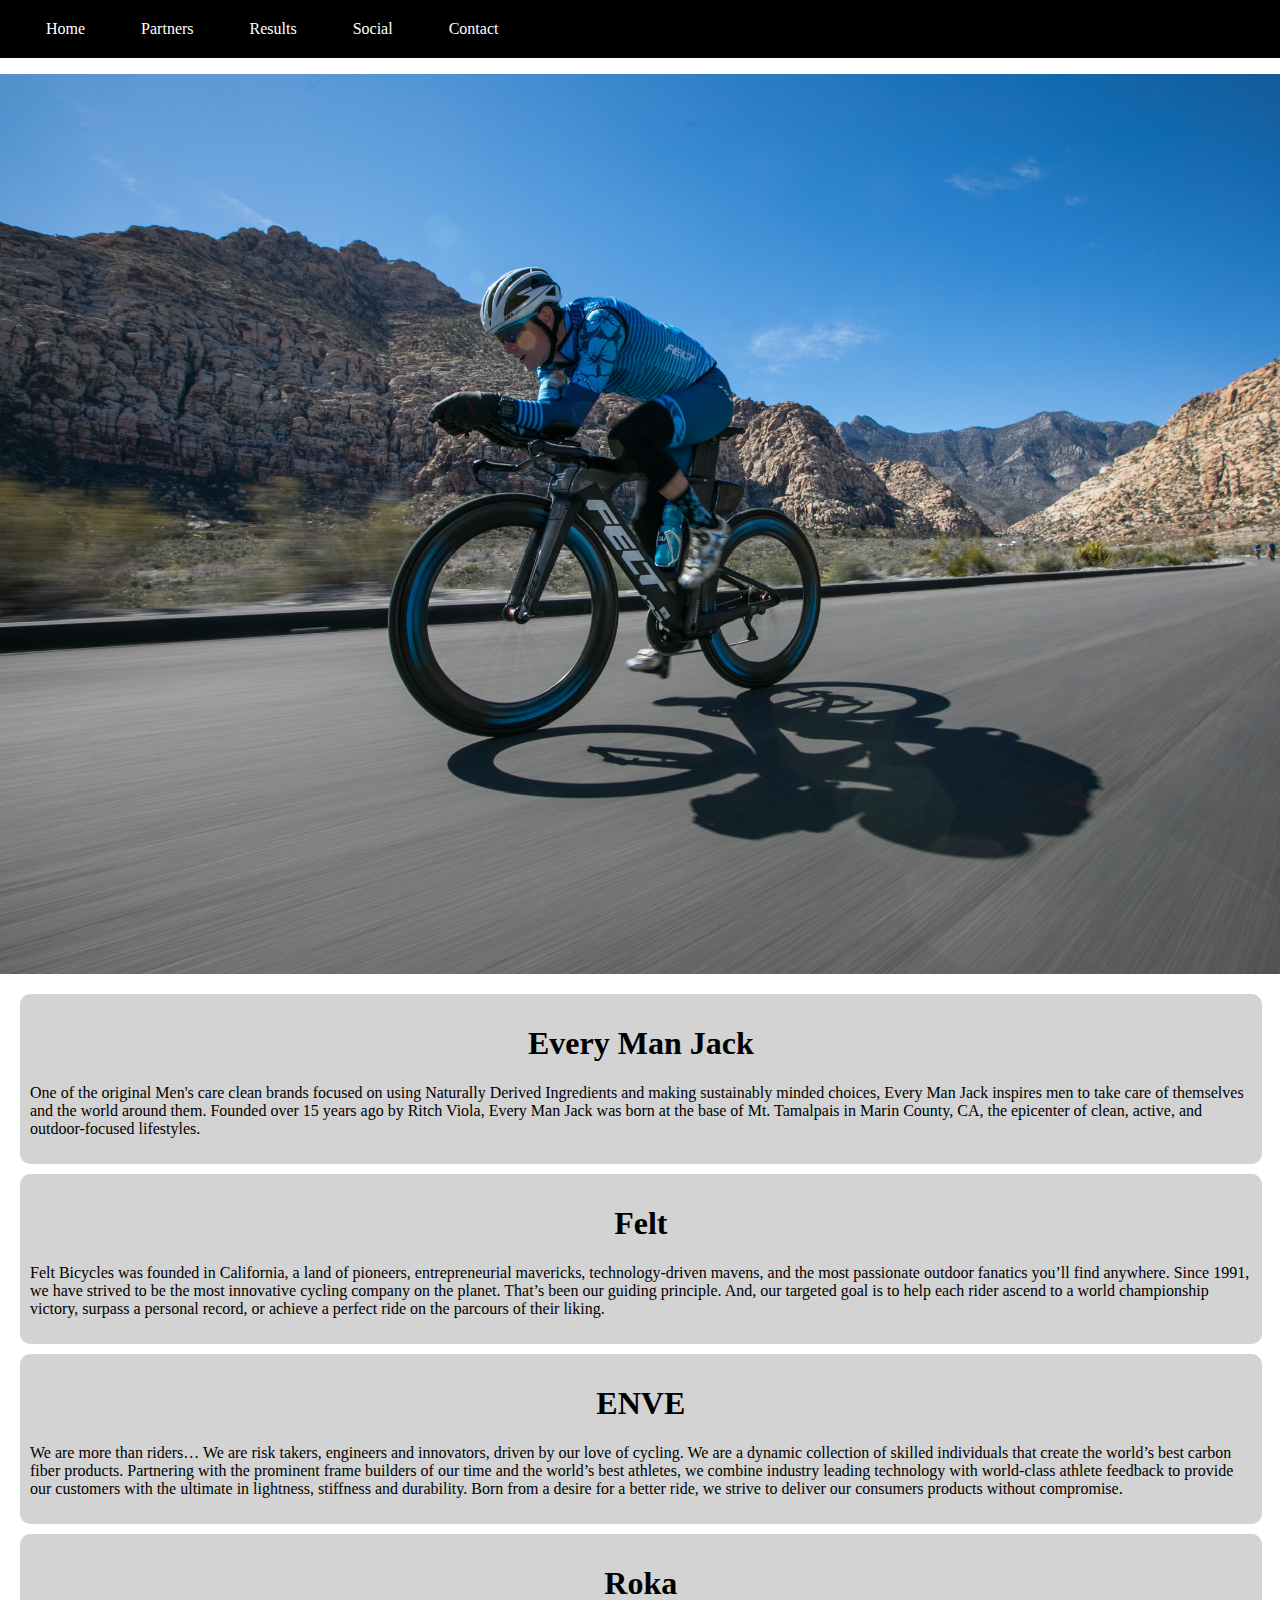
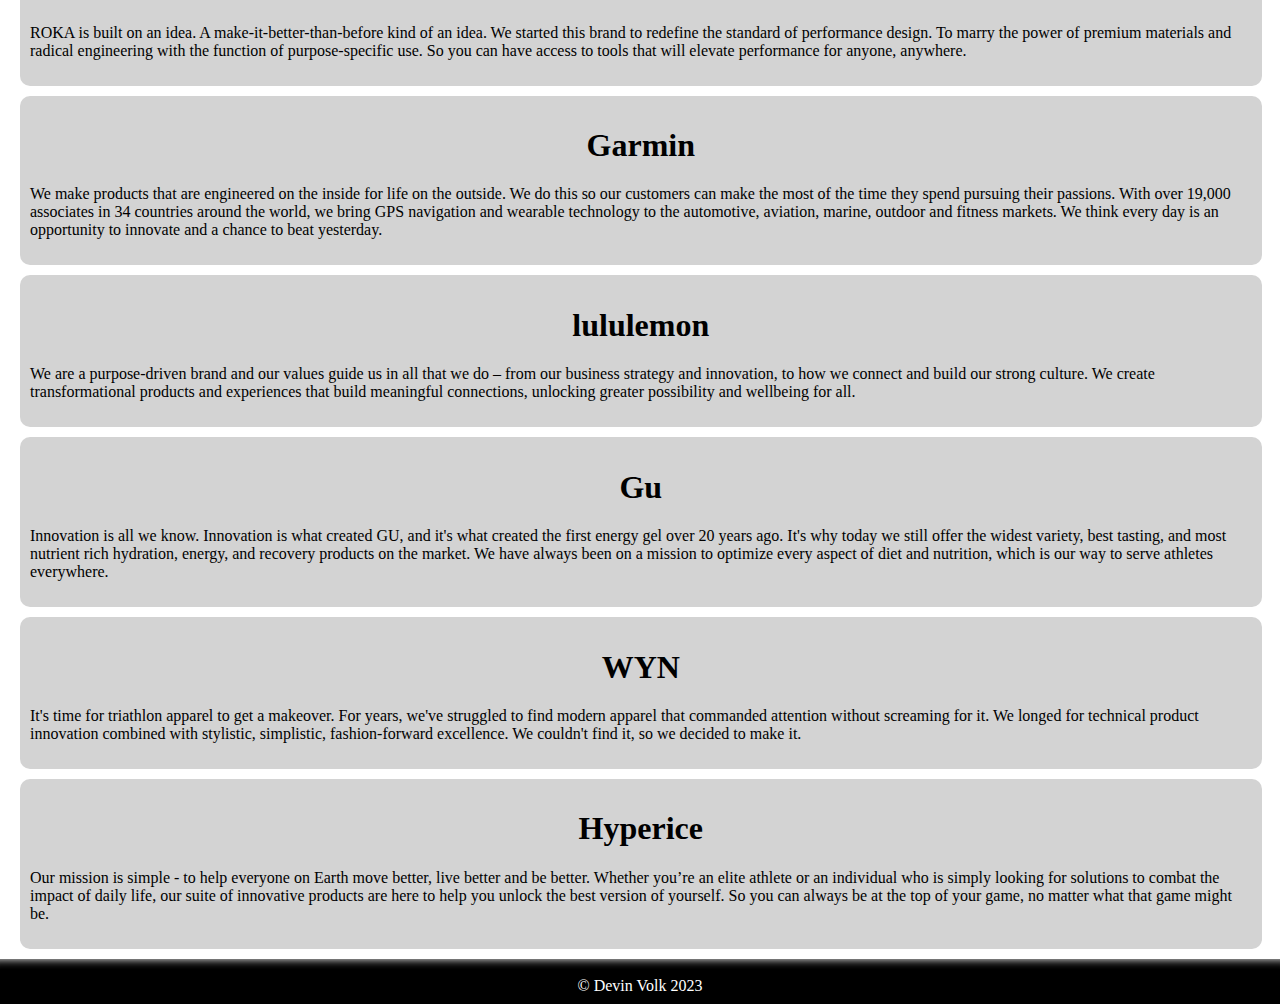
<file: partners.html>
<!DOCTYPE html>
<html lang="en">
<head>
    <meta charset="UTF-8">
    <meta http-equiv="X-UA-Compatible" content="IE=edge">
    <meta name="viewport" content="width=device-width, initial-scale=1.0">
    <title>Partners</title>
    <link rel="stylesheet" href="css/partners.css">
</head>
<body>
    <nav>
        <ul>
            <li><a href="index.html">Home</a></li>
            <li><a href="partners.html ">Partners</a></li>
            <li><a href="results.html">Results</a></li>
            <li><a href="https://www.instagram.com/devinvolk/?hl=en">Social</a></li>
            <li><a href="contact.html">Contact</a></li>
        </ul>
    </nav>
    <div class="hero-image">
        <figure>
            <img class="partners-cover" href="images/partners_cover.JPG">
        </figure>
    </div>
    <main>
        <div id="main">
            <article class="main-articles">
                <h1 id="everymanjack">Every Man Jack</h1>
                <p>One of the original Men's care clean brands focused on using Naturally Derived Ingredients and 
                making sustainably minded choices, Every Man Jack inspires men to take care of themselves and the 
                world around them. Founded over 15 years ago by Ritch Viola, Every Man Jack was born at the base 
                of Mt. Tamalpais in Marin County, CA, the epicenter of clean, active, and outdoor-focused lifestyles.
                </p>
            </article>
            <article class="main-articles">
                <h1 id="everymanjack">Felt</h1>
                <p>Felt Bicycles was founded in California, a land of pioneers, entrepreneurial mavericks, technology-driven 
                mavens, and the most passionate outdoor fanatics you’ll find anywhere. Since 1991, we have strived 
                to be the most innovative cycling company on the planet. That’s been our guiding principle. And, our 
                targeted goal is to help each rider ascend to a world championship victory, surpass a personal record, or 
                achieve a perfect ride on the parcours of their liking.
                </p>
            </article>
            <article class="main-articles">
                <h1 id="everymanjack">ENVE</h1>
                <p>We are more than riders… We are risk takers, engineers and innovators, driven by our love of cycling. 
                We are a dynamic collection of skilled individuals that create the world’s best carbon fiber products. 
                Partnering with the prominent frame builders of our time and the world’s best athletes, we combine industry 
                leading technology with world-class athlete feedback to provide our customers with the ultimate in lightness, 
                stiffness and durability. Born from a desire for a better ride, we strive to deliver our consumers products 
                without compromise.
                </p>
            </article>
            <article class="main-articles">
                <h1 id="everymanjack">Roka</h1>
                <p>ROKA is built on an idea. A make-it-better-than-before kind of an idea. We started this brand to redefine 
                the standard of performance design. To marry the power of premium materials and radical engineering with the 
                function of purpose-specific use. So you can have access to tools that will elevate performance for anyone, 
                anywhere.
                </p>
            </article>
            <article class="main-articles">
                <h1 id="everymanjack">Garmin</h1>
                <p>We make products that are engineered on the inside for life on the outside. We do this so our customers 
                can make the most of the time they spend pursuing their passions. With over 19,000 associates in 34 countries 
                around the world, we bring GPS navigation and wearable technology to the automotive, aviation, marine, outdoor 
                and fitness markets. We think every day is an opportunity to innovate and a chance to beat yesterday.
                </p>
            </article>
            <article class="main-articles">
                <h1 id="everymanjack">lululemon</h1>
                <p>We are a purpose-driven brand and our values guide us in all that we do – from our business strategy and 
                innovation, to how we connect and build our strong culture. We create transformational products and experiences 
                that build meaningful connections, unlocking greater possibility and wellbeing for all.
                </p>
            </article>
            <article class="main-articles">
                <h1 id="everymanjack">Gu</h1>
                <p>Innovation is all we know. Innovation is what created GU, and it's what created the first energy gel over 20 
                years ago. It's why today we still offer the widest variety, best tasting, and most nutrient rich hydration, 
                energy, and recovery products on the market. We have always been on a mission to optimize every aspect of diet 
                and nutrition, which is our way to serve athletes everywhere.
                </p>
            </article>
            <article class="main-articles">
                <h1 id="everymanjack">WYN</h1>
                <p>It's time for triathlon apparel to get a makeover. For years, we've struggled to find modern apparel that 
                commanded attention without screaming for it. We longed for technical product innovation combined with stylistic, 
                simplistic, fashion-forward excellence. We couldn't find it, so we decided to make it. 
                </p>
            </article>
            <article class="main-articles">
                <h1 id="everymanjack">Hyperice</h1>
                <p>Our mission is simple - to help everyone on Earth move better, live better and be better. Whether you’re an 
                elite athlete or an individual who is simply looking for solutions to combat the impact of daily life, our suite 
                of innovative products are here to help you unlock the best version of yourself. So you can always be at the top 
                of your game, no matter what that game might be.
                </p>
            </article>
        </div>
    </main>
    <footer>
        <hr>
        <div>
            &copy Devin Volk 2023
        </div>
    </footer>
</body>
</html>
</file>
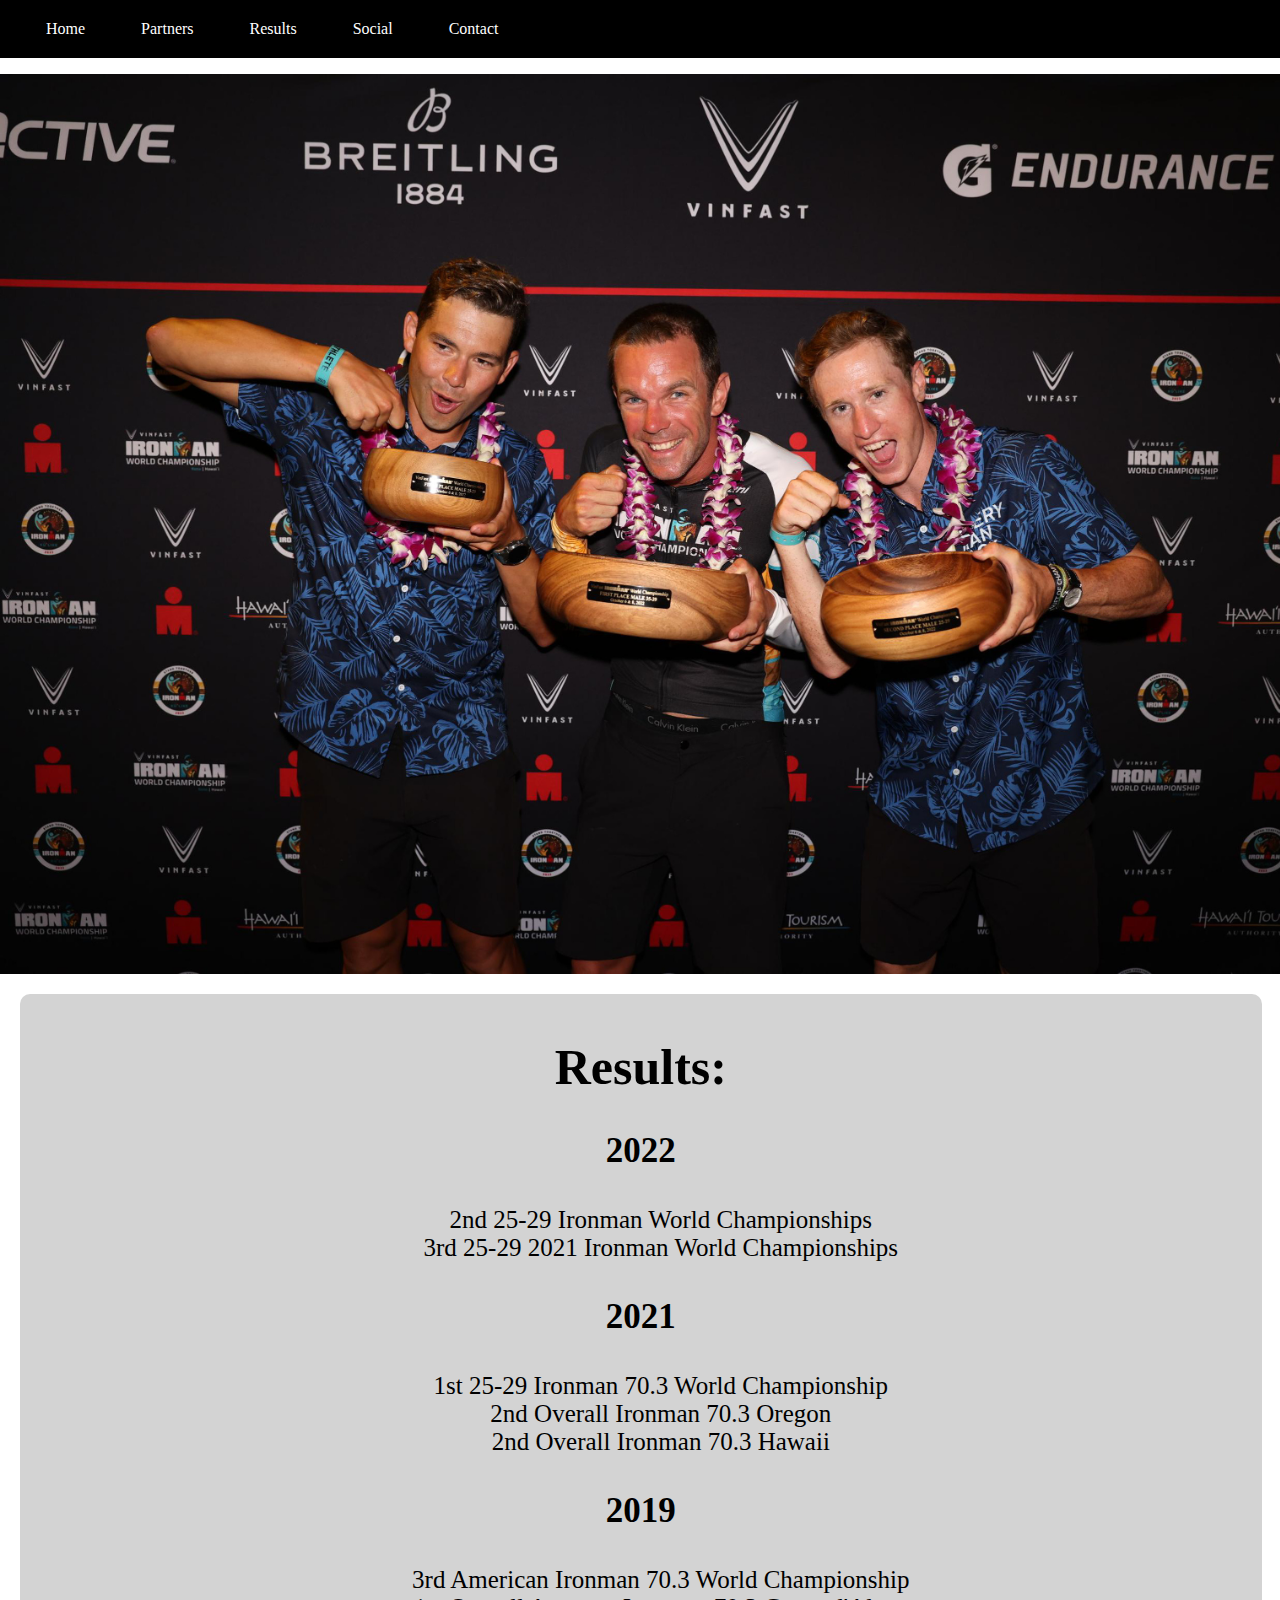
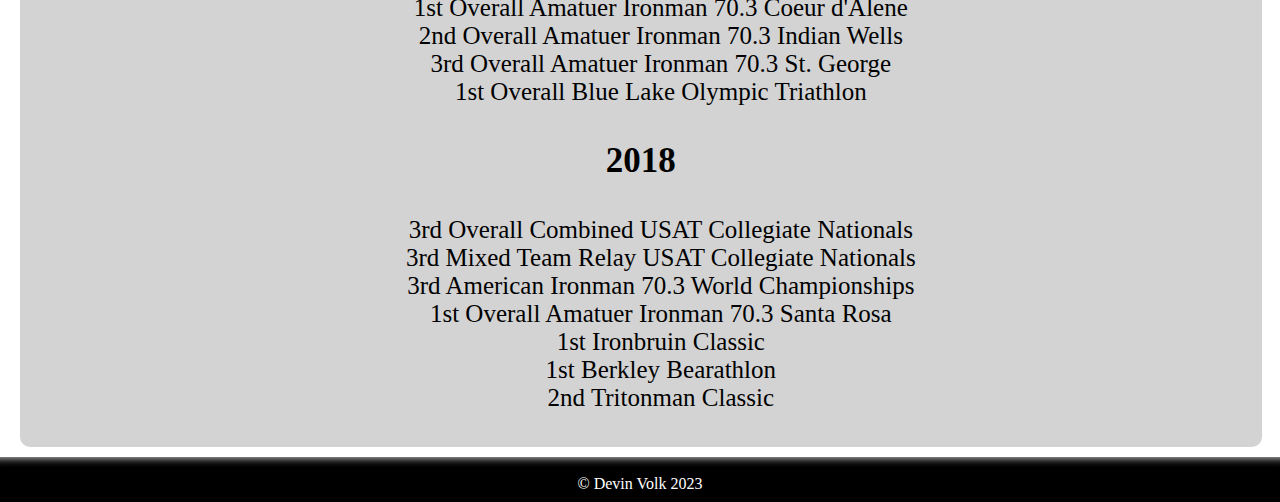
<file: results.html>
<!DOCTYPE html>
<html lang="en">
<head>
    <meta charset="UTF-8">
    <meta http-equiv="X-UA-Compatible" content="IE=edge">
    <meta name="viewport" content="width=device-width, initial-scale=1.0">
    <title>Results</title>
    <link rel="stylesheet" href="css/results.css">
</head>
<body>
    <nav>
        <ul>
            <li><a href="index.html">Home</a></li>
            <li><a href="partners.html ">Partners</a></li>
            <li><a href="results.html">Results</a></li>
            <li><a href="https://www.instagram.com/devinvolk/?hl=en">Social</a></li>
            <li><a href="contact.html">Contact</a></li>
        </ul>
    </nav>
    <div class="hero-image">
        <figure>
            <img class="home-cover" href="images/results_cover.JPG">
        </figure>
    </div>
    <main>
        <div id="main">
            <article class="main-articles">
                <h1 id="results-header">Results:</h1>
                <section>
                    <h3 id="years">2022</h3>  
                    <ul id="list">
                        <li>2nd 25-29 Ironman World Championships</li>
                        <li>3rd 25-29 2021 Ironman World Championships</li>
                    </ul>
                    <h3 id="years">2021</h3>
                    <ul id="list">
                        <li>1st 25-29 Ironman 70.3 World Championship</li>
                        <li>2nd Overall Ironman 70.3 Oregon</li>
                        <li>2nd Overall Ironman 70.3 Hawaii</li>
                    </ul>
                    <h3 id="years">2019</h3>
                    <ul id="list">
                        <li>3rd American Ironman 70.3 World Championship</li>
                        <li>1st Overall Amatuer Ironman 70.3 Coeur d'Alene</li>
                        <li>2nd Overall Amatuer Ironman 70.3 Indian Wells</li>
                        <li>3rd Overall Amatuer Ironman 70.3 St. George</li>
                        <li>1st Overall Blue Lake Olympic Triathlon</li>
                    </ul>
                    <h3 id="years">2018</h3>
                    <ul id="list">
                        <li>3rd Overall Combined USAT Collegiate Nationals</li>
                        <li>3rd Mixed Team Relay USAT Collegiate Nationals</li>
                        <li>3rd American Ironman 70.3 World Championships</li>
                        <li>1st Overall Amatuer Ironman 70.3 Santa Rosa</li>
                        <li>1st Ironbruin Classic</li>
                        <li>1st Berkley Bearathlon</li>
                        <li>2nd Tritonman Classic</li>
                    </ul>
                </section>
            </article>
        </div>
    </main>
    <footer>
        <hr>
        <div>
            &copy Devin Volk 2023
        </div>
    </footer>
</body>
</html>
</file>
<file: css/partners.css>
body, html{
    height: 100%;
    margin: 0px;
}

body{
    background-color: white;
}

nav li{
    display: inline;
    margin: 20px;
}

nav ul{
    background: black;
    margin: 0px;
    list-style-type: none;
    padding: 20px;
}

nav{
    display: block;
    color: white;
    margin: 0px;
    padding: 0px;
}

nav a{
    padding-top: 2px;
    padding-left: 5px;
    padding-right: 5px;
    padding-bottom: 2px;
    border-style: solid;
    border-width: 1px;
    border-color: transparent;
    color: white;
    text-decoration: none;
}

nav a:hover{
    padding-top: 2px;
    padding-bottom: 2px;
    padding-left: 5px;
    padding-right: 5px;
    border-style: solid;
    border-width: 1px;
    border-color: white;
}

.hero-image{
    background-image: url("../images/partners_cover.JPG");
    height: 100%;
    background-repeat: no repeat;
    background-size: cover;
    position: center;
    position: relative;
}

.hero-image{
    background-image: url("../images/partners_cover.JPG");
    height: 100%;
    background-repeat: no repeat;
    background-size: cover;
    position: center;
    position: relative;
}

#main{
    width: 97%;
    height: 100%;
    padding-left: 20px;
    padding-right: 20px;
    padding-top: 20px;
}

.main-articles{
    padding: 10px;
    margin-bottom: 10px;
    border-radius: 10px;
    background-color: lightgrey;
}

#everymanjack{
    text-align: center;
}

footer{
    bottom: 0px;
    width: 100%;
    background-color: black;
    height: 5vh;
    margin-top: 0px;
}

footer div{
    text-align: center;
    color: white;
}

footer hr{
    margin-top: 0px;
    height: 10px;
    border: 0px;
    box-shadow: inset 0 10px 10px -10px white
}

main{
    overflow: auto;
}
</file>
<file: css/results.css>
body, html{
    height: 100%;
    margin: 0px;
}

body{
    background-color: white;
}

nav li{
    display: inline;
    margin: 20px;
}

nav ul{
    background: black;
    margin: 0px;
    list-style-type: none;
    padding: 20px;
}

nav{
    display: block;
    color: white;
    margin: 0px;
    padding: 0px;
}

nav a{
    padding-top: 2px;
    padding-left: 5px;
    padding-right: 5px;
    padding-bottom: 2px;
    border-style: solid;
    border-width: 1px;
    border-color: transparent;
    color: white;
    text-decoration: none;
}

nav a:hover{
    padding-top: 2px;
    padding-bottom: 2px;
    padding-left: 5px;
    padding-right: 5px;
    border-style: solid;
    border-width: 1px;
    border-color: white;
}

.hero-image{
    background-image: url("../images/results_cover.JPG");
    height: 100%;
    background-repeat: no repeat;
    background-size: cover;
    position: center;
    position: relative;
}

.finish-image{
    height: 100%;
    width: 100%;
}

#main{
    width: 97%;
    height: 100%;
    padding-left: 20px;
    padding-right: 20px;
    padding-top: 20px;
}

.main-articles{
    padding: 10px;
    margin-bottom: 10px;
    border-radius: 10px;
    background-color: lightgrey;
    text-align: center;
}

#results-header{
    text-align: center;
    font-size: 50px;
}

#years{
    text-align: center;
    font-size: 35px;
}

#list{
    list-style: none;
    font-size: 25px;
}

footer{
    bottom: 0px;
    width: 100%;
    background-color: black;
    height: 5vh;
    margin-top: 0px;
}

footer div{
    text-align: center;
    color: white;
}

footer hr{
    margin-top: 0px;
    height: 10px;
    border: 0px;
    box-shadow: inset 0 10px 10px -10px white
}

main{
    overflow: auto;
}
</file>
